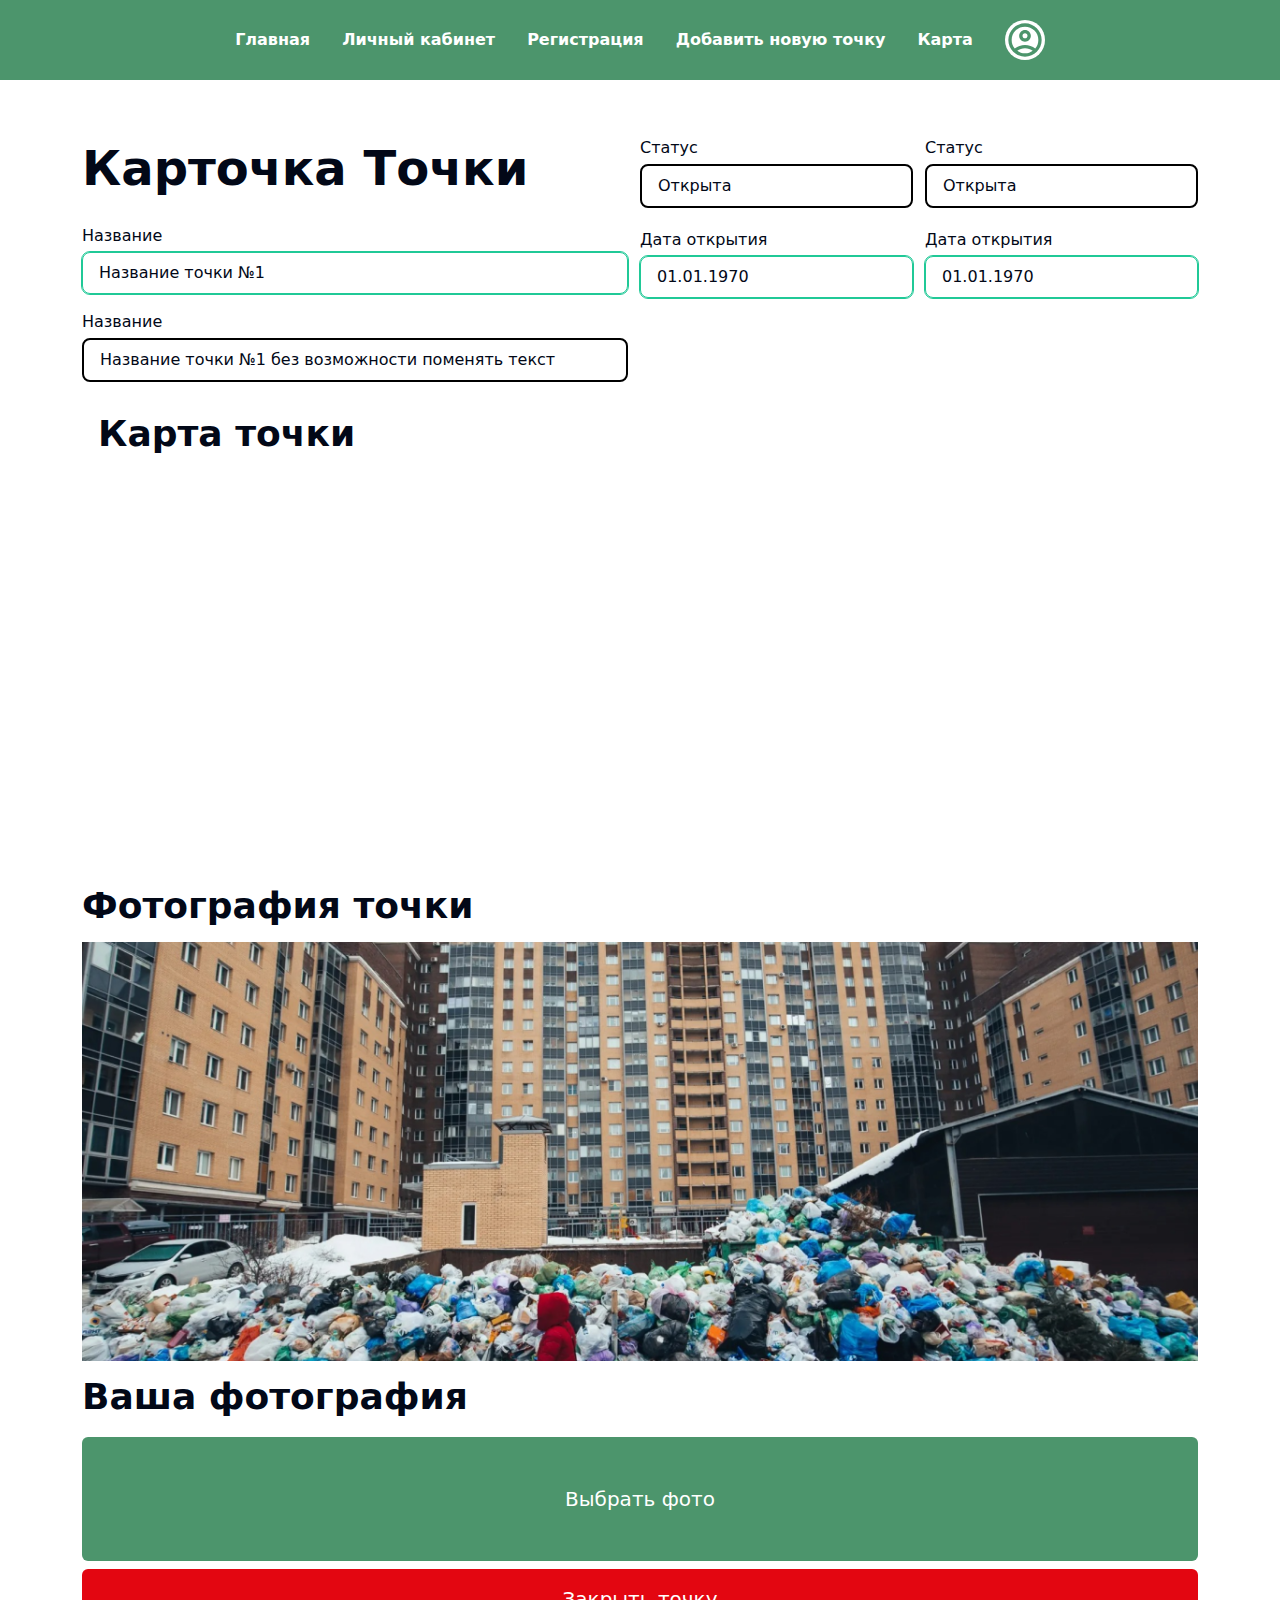
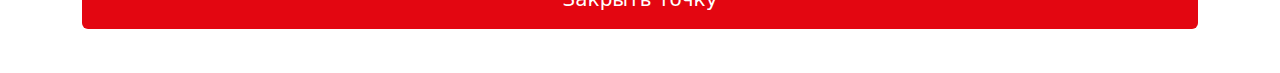
<file: lk-user/card-page/index.html>
<!DOCTYPE html>
<html lang="ru">
  <head>
    <meta charset="UTF-8" />
    <meta
      name="viewport"
      content="width=device-width, initial-scale=1.0, maximum-scale=1"
    />
    <script src="/jquery.js"></script>
    <link rel="stylesheet" href="/bootstrap.css" />
    <script src="/tailwindcss.js"></script>
    <link rel="stylesheet" href="/style.css" />
    <title>Личный кабинет</title>
  </head>
  <body>
    <!-- НАЧАЛО МЕНЮ -->
    <header class="bg-green overflow-scroll">
      <div class="container-md">
        <div class="menu">
          <ul class="d-flex align-items-center md:justify-center bg-green py-3">
            <li><a class="dropdown-item" href="/">Главная</a></li>
            <li><a class="dropdown-item" href="/lk">Личный кабинет</a></li>
            <li>
              <a class="dropdown-item" href="/registration">Регистрация</a>
            </li>
            <li>
              <a class="dropdown-item" href="/new-point"
                >Добавить новую точку</a
              >
            </li>
            <li><a class="dropdown-item" href="/map">Карта</a></li>
            <li id="profileImg">
              <a class="dropdown-item" href="/profile"
                ><img src="/img/account_circle.svg" alt=""
              /></a>
            </li>
          </ul>
        </div>
      </div>
    </header>
    <!--КОНЕЦ МЕНЮ -->
    
    <!-- НАЧАЛО КАРТОЧКИ ТОЧКИ -->
    <div class="container-md mt-1.5 mb-24 md:my-10 ">
        <div class="flex flex-col md:flex-row md:gap-3">
            <!-- НАЧАЛО ЛЕВОЙ СЕКЦИИ ИНФОРМАЦИИ О КАРТОЧКЕ ТОЧКИ (неважно, что она называется right-side)-->
            <div class="right-side md:w-6/12 w-full">
                <h1 class="md:text-5xl  md:mt-6 md:mb-8 font-semibold text-2xl">Карточка Точки</h1>
                <div class="card-text my-3">
                    <label for="card_name block">Название</label>
                    <!-- НАЧАЛО ПОЛЯ ДЛЯ ВВОДА ДАННЫХ В КРАТОЧКЕ ТОЧКИ -->
                    <input class="my-1 block w-full" type="text" name="card_name" id="card_name" placeholder="Введите название..." value="Название точки №1">
                     <!-- НАЧАЛО ПОЛЯ ДЛЯ ВВОДА ДАННЫХ В КРАТОЧКЕ ТОЧКИ -->
                </div>
                <div class="card-text my-3">
                    <label for="card_name block">Название</label>
                    <!-- НАЧАЛО ПОЛЯ БЕЗ ВВОДА ДАННЫХ В КРАТОЧКЕ ТОЧКИ -->
                    <span class="my-1 block w-full message-no-input">Название точки №1 без возможности поменять текст</span>

                     <!-- НАЧАЛО ПОЛЯ БЕЗ ВВОДА ДАННЫХ В КРАТОЧКЕ ТОЧКИ -->
                </div>
            </div>
            <!-- КОНЕЦ ЛЕВОЙ СЕКЦИИ ИНФОРМАЦИИ О КАРТОЧКЕ ТОЧКИ -->

            <!-- НАЧАЛО СРЕДНЕЙ СЕКЦИИ ИНФОРМАЦИИ О КАРТОЧКЕ ТОЧКИ -->
            <div class="central-side flex flex-col   md:w-3/12 w-full">
                <div class="card-text mt-3">
                    <label for="card_name block">Статус</label>
                    <!-- НАЧАЛО ПОЛЯ БЕЗ ВВОДА ДАННЫХ В КРАТОЧКЕ ТОЧКИ -->
                    <span class="my-1 block w-full message-no-input">Открыта</span>

                     <!-- НАЧАЛО ПОЛЯ БЕЗ ВВОДА ДАННЫХ В КРАТОЧКЕ ТОЧКИ -->
                </div>
                <div class="card-text mt-3">
                    <label for="card_name block">Дата открытия</label>
                    <!-- НАЧАЛО ПОЛЯ ДЛЯ ВВОДА ДАННЫХ В КРАТОЧКЕ ТОЧКИ -->
                    <input class="mt-1 block w-full" type="text" name="card_name" id="card_name" placeholder="Введите дату..." value="01.01.1970">
                     <!-- НАЧАЛО ПОЛЯ ДЛЯ ВВОДА ДАННЫХ В КРАТОЧКЕ ТОЧКИ -->
                </div>
            </div>
            <!-- КОНЕЦ СРЕДНЕЙ СЕКЦИИ ИНФОРМАЦИИ О КАРТОЧКЕ ТОЧКИ -->

            <!-- НАЧАЛО ПРАВОЙ СЕКЦИИ ИНФОРМАЦИИ О КАРТОЧКЕ ТОЧКИ (неважно, что она называется left-side)-->

             <!-- "offset-md-4" сатавится только, если карточка не содержит комментариев посредине -->
            <div class="left-side 
            
             md:w-3/12 w-full flex flex-col ">
                <div class="card-text mt-3">
                    <label for="card_name block">Статус</label>
                    <!-- НАЧАЛО ПОЛЯ БЕЗ ВВОДА ДАННЫХ В КРАТОЧКЕ ТОЧКИ -->
                    <span class="my-1 block w-full message-no-input">Открыта</span>

                     <!-- НАЧАЛО ПОЛЯ БЕЗ ВВОДА ДАННЫХ В КРАТОЧКЕ ТОЧКИ -->
                </div>
                <div class="card-text mt-3">
                    <label for="card_name block">Дата открытия</label>
                    <!-- НАЧАЛО ПОЛЯ ДЛЯ ВВОДА ДАННЫХ В КРАТОЧКЕ ТОЧКИ -->
                    <input class="my-1 block w-full" type="text" name="card_name" id="card_name" placeholder="Введите название..." value="01.01.1970">
                     <!-- НАЧАЛО ПОЛЯ ДЛЯ ВВОДА ДАННЫХ В КРАТОЧКЕ ТОЧКИ -->
                </div>
            </div>
             <!-- КОНЕЦ ПРАВОЙ СЕКЦИИ ИНФОРМАЦИИ О КАРТОЧКЕ ТОЧКИ -->
        </div>

        <!-- НАЧАЛО КАРТЫ -->
        <div class="map mx-3 my-3 md:my-10">
            <div class="map-title my-3 md:my-10 font-semibold text-2xl md:text-4xl">Карта точки</div>
            <div id="map">
                <iframe width="100%" height="400px" src="https://yandex.ru/map-widget/v1/?um=constructor%3Aede39a4da56ff7561150eac567b6566f8f135eb133ae804ed6a571321b0efcda&amp;source=constructor"></iframe>
            </div>
        </div>
        <!-- КОНЕЦ КАРТЫ -->

        <!-- НАЧАЛО ОДИНАРНОЙ ФОТОГРАФИИ -->
        <div class="one-photo-wrapper">
            <div class="map-title my-3 md:my-10 font-semibold text-2xl md:text-4xl">Фотография точки</div>
            <div class="one-photo ">
                <img src="/img/imgae.png" alt="">
            </div>
        </div>
        <!-- КОНЕЦ ОДИНАРНОЙ ФОТОГРАФИИ  -->

         <!-- НАЧАЛО ЗАГРУЗКИ ФОТОГРАФИИ -->
         <div class="one-photo-wrapper">
            <div class="map-title my-3 md:my-10 font-semibold text-2xl md:text-4xl">Ваша фотография</div>
            <div class="upload-photo flex flex-col">
              <form
              class="my-1 w-full rounded-md bg-green  form-change-photo"
              method="post"
              enctype="multipart/form-data"
            >
            <label class="input-file w-full py-10 text-xl text-white">
              <input type="file" name="file" required/>
              <span class=" input-file-btn my-2 block">Выбрать фото</span>
              <!-- <span class="input-file-text">Максимум 10мб</span> -->
            </label>
          </form>
                <a class="w-full  d-block text-center rounded-md py-3 px-5 my-1 bg-red text-white text-xl md:text-xl" href="/upload-photo">Закрыть точку</a>
               
            </div>
        </div>
        <!-- КОНЕЦ ЗАГРУЗКИ ФОТОГРАФИИ  -->

    </div>
    <!-- КОНЕЦ КАРТОЧКИ ТОЧКИ  C ВВОДОМ ДАННЫХ-->
</body>
</html>
</file>
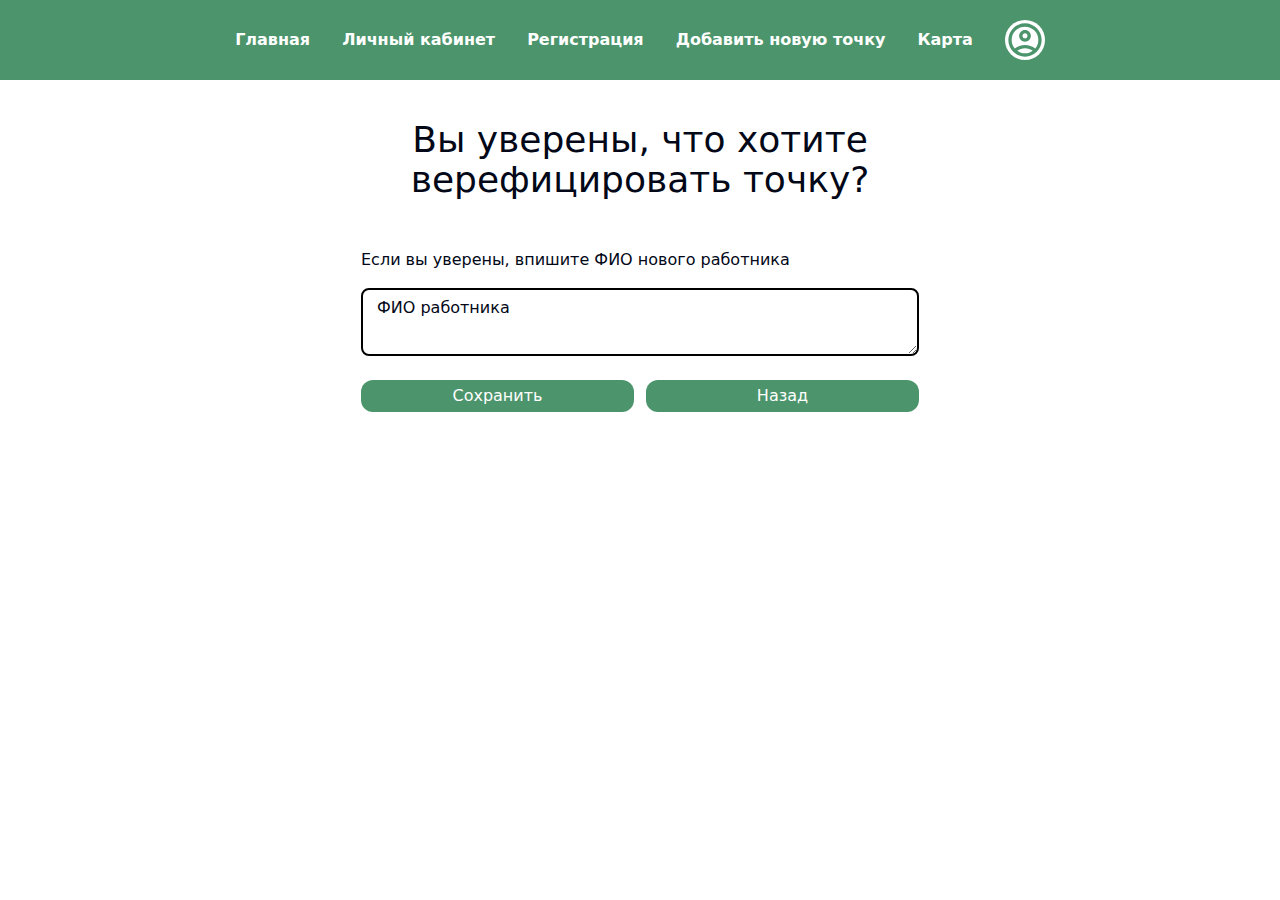
<file: forms/aprove-point-user.html>
<!DOCTYPE html>
<html lang="ru">
  <head>
    <meta charset="UTF-8" />
    <meta
      name="viewport"
      content="width=device-width, initial-scale=1.0, maximum-scale=1"
    />
    <script src="/jquery.js"></script>
    <link rel="stylesheet" href="/bootstrap.css" />
    <script src="/tailwindcss.js"></script>
    <link rel="stylesheet" href="/style.css" />
    <title>Личный кабинет</title>
  </head>
  <body>
    <!-- НАЧАЛО МЕНЮ -->
    <header class="bg-green overflow-scroll">
      <div class="container-md">
        <div class="menu">
          <ul class="d-flex align-items-center md:justify-center bg-green py-3">
            <li><a class="dropdown-item" href="/">Главная</a></li>
            <li><a class="dropdown-item" href="/lk">Личный кабинет</a></li>
            <li>
              <a class="dropdown-item" href="/registration">Регистрация</a>
            </li>
            <li>
              <a class="dropdown-item" href="/new-point"
                >Добавить новую точку</a
              >
            </li>
            <li><a class="dropdown-item" href="/map">Карта</a></li>
            <li id="profileImg">
              <a class="dropdown-item" href="/profile"
                ><img src="/img/account_circle.svg" alt=""
              /></a>
            </li>
          </ul>
        </div>
      </div>
    </header>
    <!--КОНЕЦ МЕНЮ -->
    <div class="container-md my-1.5 md:my-10 ">

    <form id="saveAprovePoint" method="post" class="login-form md:w-2/3 xl:w-1/2 md:max-w-[600px] w-full mx-auto md:my-10 my-3" enctype="application/x-www-form-urlencoded">
            <div class="md:text-4xl text-2xl mb-5 text-center">Вы уверены, что хотите верефицировать точку?</div>
            <p class="mb-3">Если вы уверены, впишите ФИО нового работника</p>
            <div class="form-row my-2">
                  <!-- паттерн можно убрать  , в cлуаче pattern="[a-z0-9._%+-]+@[a-z0-9.-]+\.[a-z]{2,7}$" он для email, можно поставить на любую длинну pattern="^.{1,150}$"-->
                <textarea class="w-full block" type="text" name="aprovePointUser" id="aprovePointUser" required></textarea>
                <label for="aprovePointUser">ФИО работника</label>
            </div>
            <!-- <div class="form-row mt-4">
                <input class="w-full block" type="password" name="userPasswordForm" id="userPasswordForm" required>
                <label for="userLoginForm">Пароль</label>
            </div> -->
            <!-- <div class="form-row mt-4">
                <textarea class="w-full block" required pattern=""></textarea>
                <label for="userLoginForm">Эта textarea просто для примера, убрать если не нужна</label>
            </div> -->
            <div class="mt-2 button-row flex flex-col md:flex-row mt-4  ">
                <button class="md:!mt-0 block md:w-1/2 text-center rounded-xl py-2 md:!py-1 md:mx-auto bg-green text-white mb-1 md:!mb-0 text-md md:text-md md:me-1" >Сохранить</button>
                <a class="flex align-items-center justify-center px-1 py-2 md:!py-1  md:w-1/2 text-center rounded-xl mb-1 md:!mb-0  bg-green text-white text-md md:text-md md:ml-2" href="/account">Назад</a>

            </div>
        </form>
    </div>
    <script src="/aprovePointUser.js"></script>
</body>
</html>
</file>
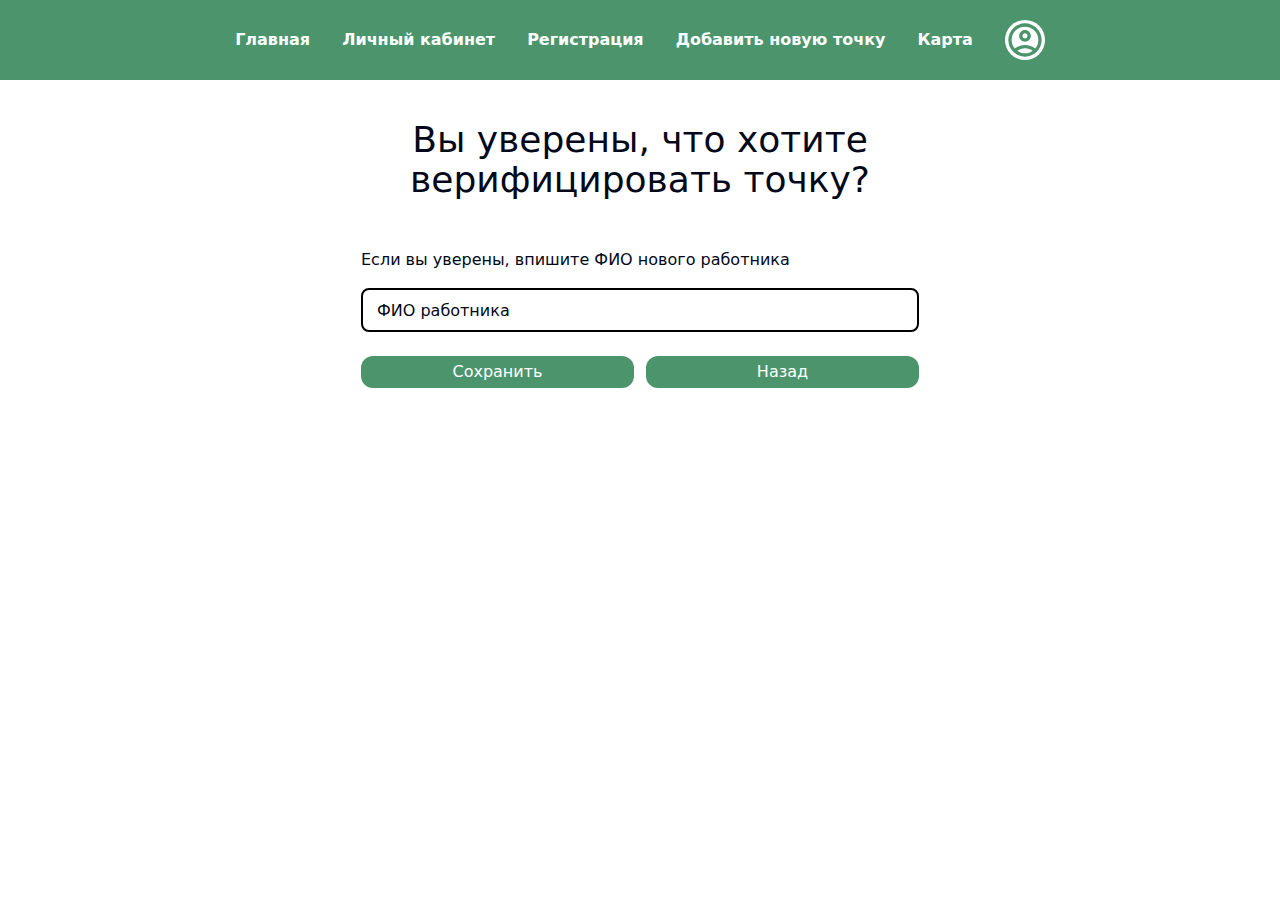
<file: forms/aprove-point-worker.html>
<!DOCTYPE html>
<html lang="ru">
  <head>
    <meta charset="UTF-8" />
    <meta
      name="viewport"
      content="width=device-width, initial-scale=1.0, maximum-scale=1"
    />
    <script src="/jquery.js"></script>
    <link rel="stylesheet" href="/bootstrap.css" />
    <script src="/tailwindcss.js"></script>
    <link rel="stylesheet" href="/style.css" />
    <title>Личный кабинет</title>
  </head>
  <body>
    <!-- НАЧАЛО МЕНЮ -->
    <header class="bg-green overflow-scroll">
      <div class="container-md">
        <div class="menu">
          <ul class="d-flex align-items-center md:justify-center bg-green py-3">
            <li><a class="dropdown-item" href="/">Главная</a></li>
            <li><a class="dropdown-item" href="/lk">Личный кабинет</a></li>
            <li>
              <a class="dropdown-item" href="/registration">Регистрация</a>
            </li>
            <li>
              <a class="dropdown-item" href="/new-point"
                >Добавить новую точку</a
              >
            </li>
            <li><a class="dropdown-item" href="/map">Карта</a></li>
            <li id="profileImg">
              <a class="dropdown-item" href="/profile"
                ><img src="/img/account_circle.svg" alt=""
              /></a>
            </li>
          </ul>
        </div>
      </div>
    </header>
    <!--КОНЕЦ МЕНЮ -->
    <div class="container-md my-1.5 md:my-10 ">

    <form id="saveRejectedPoint" method="post" class="login-form md:w-2/3 xl:w-1/2 md:max-w-[600px] w-full mx-auto md:my-10 my-3" enctype="application/x-www-form-urlencoded">
            <div class="md:text-4xl text-2xl mb-5 text-center">Вы уверены, что хотите верифицировать точку?</div>
            <p class="mb-3">Если вы уверены, впишите ФИО нового работника</p>
            <div class="form-row my-2">
                  <!-- паттерн можно убрать  , в cлуаче pattern="[a-z0-9._%+-]+@[a-z0-9.-]+\.[a-z]{2,7}$" он для email, можно поставить на любую длинну pattern="^.{1,150}$"-->
                <input class="w-full block" type="text" name="aprovePointWorker" id="aprovePointWorker" required>
                <label for="aprovePointWorker"> ФИО работника</label>
            </div>
            <!-- <div class="form-row mt-4">
                <input class="w-full block" type="password" name="userPasswordForm" id="userPasswordForm" required>
                <label for="userLoginForm">Пароль</label>
            </div> -->
            <!-- <div class="form-row mt-4">
                <textarea class="w-full block" required pattern=""></textarea>
                <label for="userLoginForm">Эта textarea просто для примера, убрать если не нужна</label>
            </div> -->
            <div class="mt-2 button-row flex flex-col md:flex-row mt-4  ">
                <button class="md:!mt-0 block md:w-1/2 text-center rounded-xl py-2 md:!py-1 md:mx-auto bg-green text-white mb-1 md:!mb-0 text-md md:text-md md:me-1" >Сохранить</button>
                <a class="flex align-items-center justify-center px-1 py-2 md:!py-1  md:w-1/2 text-center mt-1 md:!mt-0 rounded-xl  bg-green text-white text-md md:text-md md:ml-2" href="/account">Назад</a>

            </div>
        </form>
    </div>
    <script src="/aprovePointWorker.js"></script>
</body>
</html>
</file>
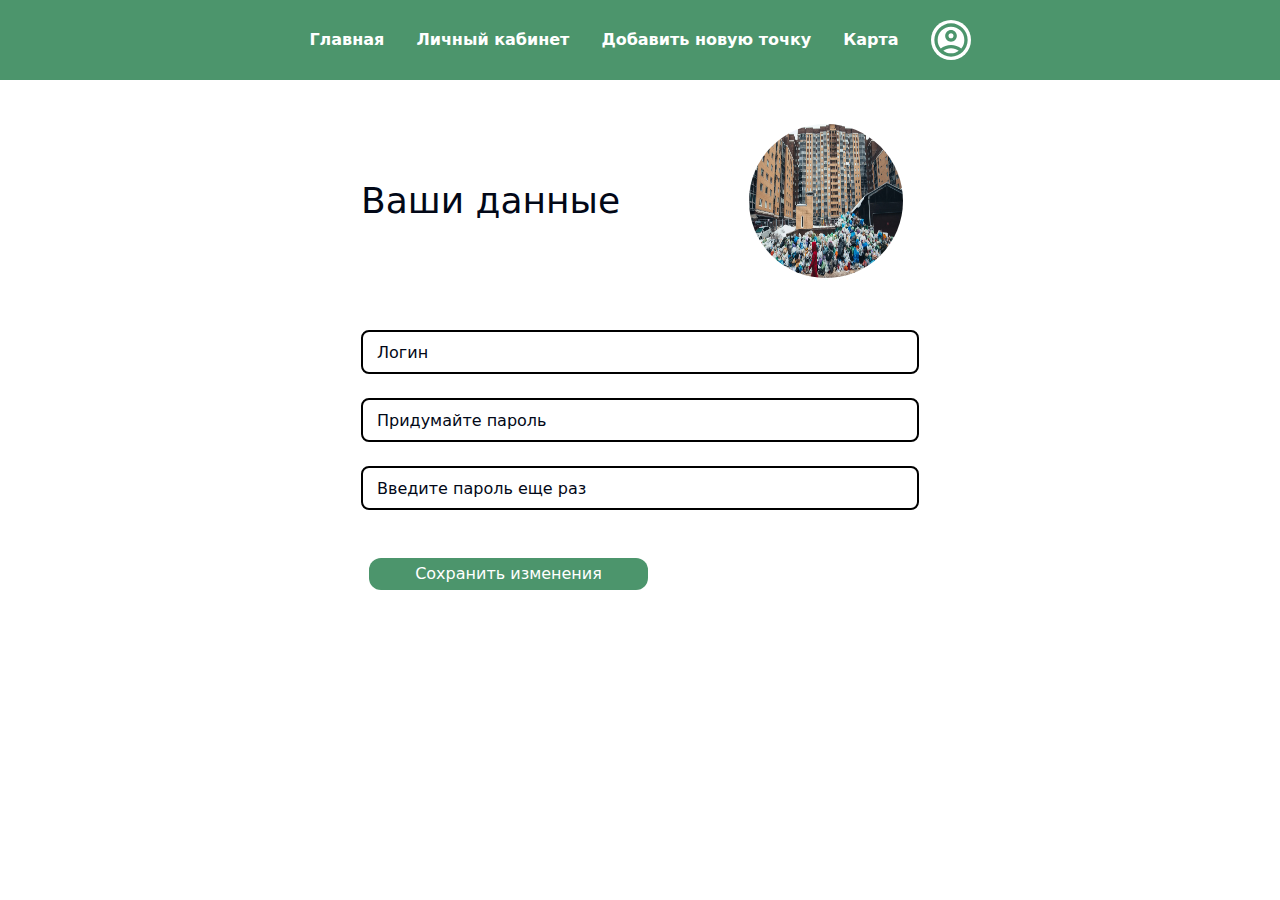
<file: forms/change-password-form.html>
<!DOCTYPE html>
<html lang="ru">
  <head>
    <meta charset="UTF-8" />
    <meta
      name="viewport"
      content="width=device-width, initial-scale=1.0, maximum-scale=1"
    />
    <script src="/jquery.js"></script>
    <link rel="stylesheet" href="/bootstrap.css" />
    <script src="/tailwindcss.js"></script>
    <link rel="stylesheet" href="/style.css" />
    <title>Личный кабинет</title>
  </head>
  <body>
    <!-- НАЧАЛО МЕНЮ -->
    <header class="bg-green overflow-scroll">
      <div class="container-md">
        <div class="menu">
          <ul class="d-flex align-items-center md:justify-center bg-green py-3">
            <li><a class="dropdown-item" href="/">Главная</a></li>
            <li><a class="dropdown-item" href="/lk">Личный кабинет</a></li>
           
            <li>
              <a class="dropdown-item" href="/new-point"
                >Добавить новую точку</a
              >
            </li>
            <li><a class="dropdown-item" href="/map">Карта</a></li>
            <li id="profileImg">
              <a class="dropdown-item" href="/profile"
                ><img src="/img/account_circle.svg" alt=""
              /></a>
            </li>
          </ul>
        </div>
      </div>
    </header>
    <!--КОНЕЦ МЕНЮ -->
    <div class="container-md my-1.5 md:my-10 ">
        <form id="saveChangedUserPassword" method="post" class="login-form md:w-2/3 xl:w-1/2 md:max-w-[600px] w-full mx-auto md:my-10 my-3" enctype="application/x-www-form-urlencoded">
          <div class="relative form-title-wrapper mb-5 flex text-left align-items-center">
            <div class="md:text-4xl text-2xl w-2/3">Ваши данные</div>
            <label class="!static  dropdown-item input-file w-1/3 focus:bg-white focus-within:bg-white focus-visible:bg-white !rounded-[50%] justify-end">
              <input type="file" name="file" />
              <img class="w-full aspect-square !rounded-[50%]" id="userPhoto" src="/img/imgae.png" alt=""/>
              <!-- <span class="input-file-text">Максимум 10мб</span> -->
            </label>
            <!-- <a class="dropdown-item w-1/3 flex justify-end" href="/profile"
            ></a> -->
          </div>
            <div class="form-row my-2">
                  <!-- паттерн можно убрать  , в cлуаче pattern="[a-z0-9._%+-]+@[a-z0-9.-]+\.[a-z]{2,7}$" он для email, можно поставить на любую длинну pattern="^.{1,150}$"-->
                <input class="w-full block" type="text" name="userLoginForm" id="userLoginForm" required>
                <label for="userLoginForm">Логин</label>
            </div>
            <div class="form-row mt-4">
                <!-- паттерн можно убрать  , в cлуаче pattern="[a-z0-9._%+-]+@[a-z0-9.-]+\.[a-z]{2,7}$" он для email, можно поставить на любую длинну pattern="^.{1,150}$"-->
                <input class="w-full block" type="password" name="userFirstPassword" id="userFirstPassword" required>
                <label for="userFirstPassword">Придумайте пароль</label>
            </div>
            <div class="form-row mt-4">
                <!-- паттерн можно убрать  , в cлуаче pattern="[a-z0-9._%+-]+@[a-z0-9.-]+\.[a-z]{2,7}$" он для email, можно поставить на любую длинну pattern="^.{1,150}$"-->
                <input class="w-full block" type="password" name="userSecondPassword" id="userSecondPassword" required>
                <label for="userSecondPassword">Введите пароль еще раз</label>
            </div>
       
            <div class="mt-2 button-row flex flex-col md:flex-row mt-5">                
                <button class="flex align-items-center justify-center px-1 py-2 md:!py-1  md:w-1/2 text-center rounded-xl md:mx-auto bg-green text-white text-md md:text-md mt-1 md:!mt-0  md:ml-2" >Сохранить изменения</button>
            </div>
        </form>
    </div>
    <script src="/changeUserPassword.js"></script>
</body>
</html>
</file>
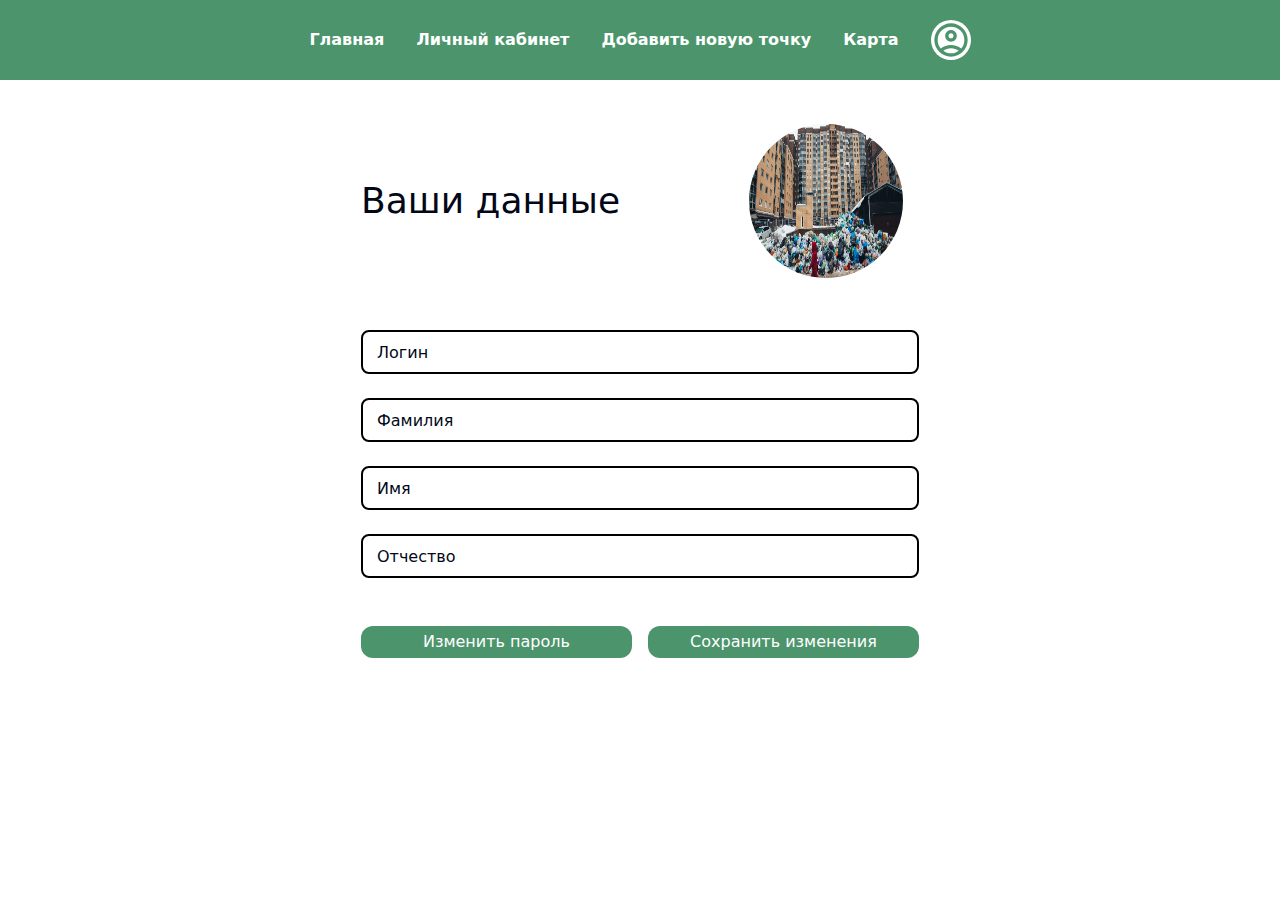
<file: forms/change-user-data.html>
<!DOCTYPE html>
<html lang="ru">
  <head>
    <meta charset="UTF-8" />
    <meta
      name="viewport"
      content="width=device-width, initial-scale=1.0, maximum-scale=1"
    />
    <script src="/jquery.js"></script>
    <link rel="stylesheet" href="/bootstrap.css" />
    <script src="/tailwindcss.js"></script>
    <link rel="stylesheet" href="/style.css" />
    <title>Личный кабинет</title>
  </head>
  <body>
    <!-- НАЧАЛО МЕНЮ -->
    <header class="bg-green overflow-scroll">
      <div class="container-md">
        <div class="menu">
          <ul class="d-flex align-items-center md:justify-center bg-green py-3">
            <li><a class="dropdown-item" href="/">Главная</a></li>
            <li><a class="dropdown-item" href="/lk">Личный кабинет</a></li>
           
            <li>
              <a class="dropdown-item" href="/new-point"
                >Добавить новую точку</a
              >
            </li>
            <li><a class="dropdown-item" href="/map">Карта</a></li>
            <li id="profileImg">
              <a class="dropdown-item" href="/profile"
                ><img src="/img/account_circle.svg" alt=""
              /></a>
            </li>
          </ul>
        </div>
      </div>
    </header>
    <!--КОНЕЦ МЕНЮ -->
    <div class="container-md my-1.5 md:my-10 ">
        <form id="saveChangedUserData" method="post" class="login-form md:w-2/3 xl:w-1/2 md:max-w-[600px] w-full mx-auto md:my-10 my-3" enctype="application/x-www-form-urlencoded">
            <div class="relative form-title-wrapper mb-5 flex text-left align-items-center">
              <div class="md:text-4xl text-2xl w-2/3">Ваши данные</div>
              <label class="!static  dropdown-item input-file w-1/3 focus:bg-white focus-within:bg-white focus-visible:bg-white !rounded-[50%] justify-end">
                <input type="file" name="file" />
                <img class="w-full aspect-square !rounded-[50%]" id="userPhoto" src="/img/imgae.png" alt=""/>
                <!-- <span class="input-file-text">Максимум 10мб</span> -->
              </label>
              <!-- <a class="dropdown-item w-1/3 flex justify-end" href="/profile"
              ></a> -->
            </div>

            <div class="form-row my-2">
                  <!-- паттерн можно убрать  , в cлуаче pattern="[a-z0-9._%+-]+@[a-z0-9.-]+\.[a-z]{2,7}$" он для email, можно поставить на любую длинну pattern="^.{1,150}$"-->
                <input class="w-full block" type="text" name="userLoginForm" id="userLoginForm" required>
                <label for="userLoginForm">Логин</label>
            </div>
            <div class="form-row mt-4">
                <!-- паттерн можно убрать  , в cлуаче pattern="[a-z0-9._%+-]+@[a-z0-9.-]+\.[a-z]{2,7}$" он для email, можно поставить на любую длинну pattern="^.{1,150}$"-->
                <input class="w-full block" type="text" name="userLastNameForm" id="userLastNameForm" required>
                <label for="userLastNameForm">Фамилия</label>
            </div>
            <div class="form-row mt-4">
                <!-- паттерн можно убрать  , в cлуаче pattern="[a-z0-9._%+-]+@[a-z0-9.-]+\.[a-z]{2,7}$" он для email, можно поставить на любую длинну pattern="^.{1,150}$"-->
                <input class="w-full block" type="text" name="userFirstNameForm" id="userFirstNameForm" required>
                <label for="userFirstNameForm">Имя</label>
            </div>
            <div class="form-row mt-4">
                <!-- паттерн можно убрать  , в cлуаче pattern="[a-z0-9._%+-]+@[a-z0-9.-]+\.[a-z]{2,7}$" он для email, можно поставить на любую длинну pattern="^.{1,150}$"-->
                <input class="w-full block" type="text" name="userPatronymicForm" id="userPatronymicForm" required>
                <label for="userPatronymicForm">Отчество</label>
            </div>
            <!-- <div class="form-row mt-4">
                <input class="w-full block" type="password" name="userPasswordForm" id="userPasswordForm" required>
                <label for="userLoginForm">Пароль</label>
            </div> -->
            <!-- <div class="form-row mt-4">
                <textarea class="w-full block" required pattern=""></textarea>
                <label for="userLoginForm">Эта textarea просто для примера, убрать если не нужна</label>
            </div> -->
            <div class="mt-2 button-row flex flex-col md:flex-row mt-5">
                <a class="md:!mt-0 block md:w-1/2 text-center rounded-xl py-2 md:!py-1 md:mx-auto bg-green text-white text-md md:text-md mb-1 md:!mb-0  md:me-2" href="#" id="changePassword" >Изменить пароль</a>
                
                <button class="flex align-items-center justify-center px-1 py-2 md:!py-1  md:w-1/2 text-center rounded-xl md:mx-auto bg-green text-white text-md md:text-md mt-1 md:!mt-0  md:ml-2" >Сохранить изменения</button>

            </div>
        </form>
    </div>
    <script src="/changeUserData.js"></script>
</body>
</html>
</file>
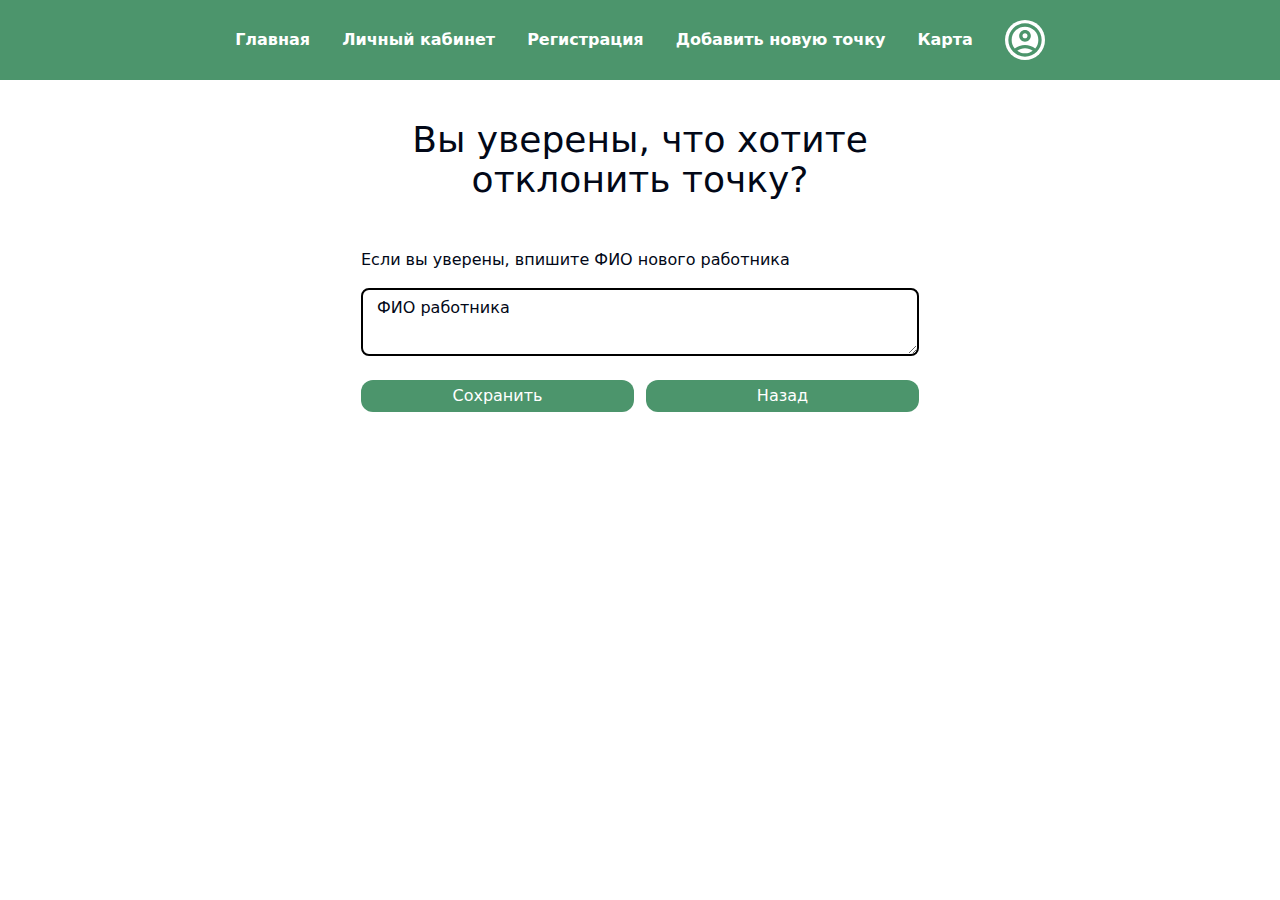
<file: forms/reject-point-user.html>
<!DOCTYPE html>
<html lang="ru">
  <head>
    <meta charset="UTF-8" />
    <meta
      name="viewport"
      content="width=device-width, initial-scale=1.0, maximum-scale=1"
    />
    <script src="/jquery.js"></script>
    <link rel="stylesheet" href="/bootstrap.css" />
    <script src="/tailwindcss.js"></script>
    <link rel="stylesheet" href="/style.css" />
    <title>Личный кабинет</title>
  </head>
  <body>
    <!-- НАЧАЛО МЕНЮ -->
    <header class="bg-green overflow-scroll">
      <div class="container-md">
        <div class="menu">
          <ul class="d-flex align-items-center md:justify-center bg-green py-3">
            <li><a class="dropdown-item" href="/">Главная</a></li>
            <li><a class="dropdown-item" href="/lk">Личный кабинет</a></li>
            <li>
              <a class="dropdown-item" href="/registration">Регистрация</a>
            </li>
            <li>
              <a class="dropdown-item" href="/new-point"
                >Добавить новую точку</a
              >
            </li>
            <li><a class="dropdown-item" href="/map">Карта</a></li>
            <li id="profileImg">
              <a class="dropdown-item" href="/profile"
                ><img src="/img/account_circle.svg" alt=""
              /></a>
            </li>
          </ul>
        </div>
      </div>
    </header>
    <!--КОНЕЦ МЕНЮ -->
    <div class="container-md my-1.5 md:my-10 ">

    <form id="saveRejectedPoint" method="post" class="login-form md:w-2/3 xl:w-1/2 md:max-w-[600px] w-full mx-auto md:my-10 my-3" enctype="application/x-www-form-urlencoded">
            <div class="md:text-4xl text-2xl mb-5 text-center">Вы уверены, что хотите отклонить точку?</div>
            <p class="mb-3">Если вы уверены, впишите ФИО нового работника</p>
            <div class="form-row my-2">
                  <!-- паттерн можно убрать  , в cлуаче pattern="[a-z0-9._%+-]+@[a-z0-9.-]+\.[a-z]{2,7}$" он для email, можно поставить на любую длинну pattern="^.{1,150}$"-->
                  <textarea class="w-full block" type="text" name="rejectPointUser" id="rejectPointUser" required></textarea>
                <label for="rejectPointUser"> ФИО работника</label>
            </div>
            <!-- <div class="form-row mt-4">
                <input class="w-full block" type="password" name="userPasswordForm" id="userPasswordForm" required>
                <label for="userLoginForm">Пароль</label>
            </div> -->
            <!-- <div class="form-row mt-4">
                <textarea class="w-full block" required pattern=""></textarea>
                <label for="userLoginForm">Эта textarea просто для примера, убрать если не нужна</label>
            </div> -->
            <div class="mt-2 button-row flex flex-col md:flex-row mt-4  ">
                <button class="md:!mt-0 block md:w-1/2 text-center rounded-xl py-2 md:!py-1 md:mx-auto bg-green text-white mb-1 md:!mb-0 text-md md:text-md md:me-1" >Сохранить</button>
                <a class="flex align-items-center justify-center px-1 py-2 md:!py-1  md:w-1/2 text-center mt-1 md:!mt-0 rounded-xl  bg-green text-white text-md md:text-md md:ml-2 " href="/account">Назад</a>

            </div>
        </form>
    </div>
    <script src="/rejectPointUser.js"></script>
</body>
</html>
</file>
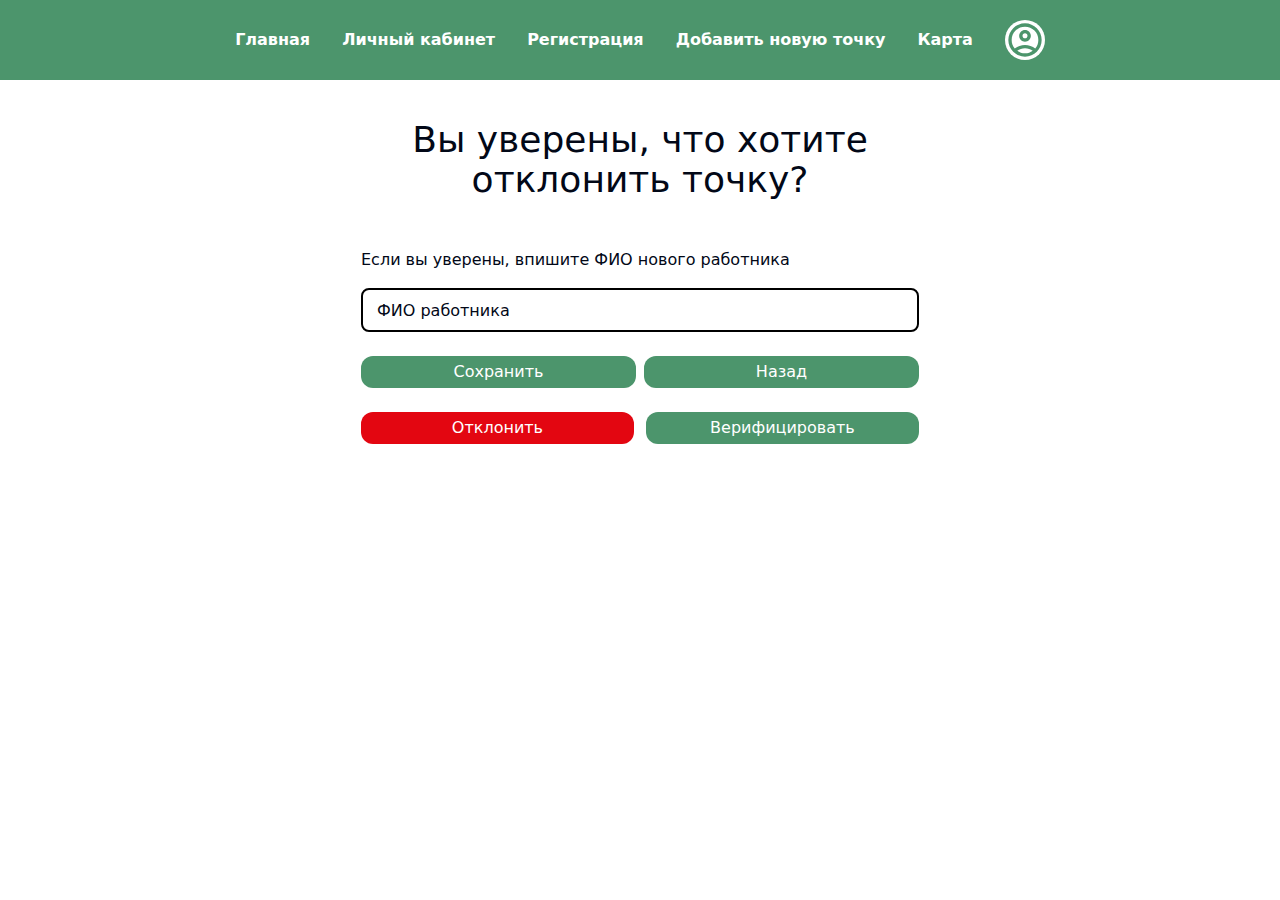
<file: forms/reject-point-worker.html>
<!DOCTYPE html>
<html lang="ru">
  <head>
    <meta charset="UTF-8" />
    <meta
      name="viewport"
      content="width=device-width, initial-scale=1.0, maximum-scale=1"
    />
    <script src="/jquery.js"></script>
    <link rel="stylesheet" href="/bootstrap.css" />
    <script src="/tailwindcss.js"></script>
    <link rel="stylesheet" href="/style.css" />
    <title>Личный кабинет</title>
  </head>
  <body>
    <!-- НАЧАЛО МЕНЮ -->
    <header class="bg-green overflow-scroll">
      <div class="container-md">
        <div class="menu">
          <ul class="d-flex align-items-center md:justify-center bg-green py-3">
            <li><a class="dropdown-item" href="/">Главная</a></li>
            <li><a class="dropdown-item" href="/lk">Личный кабинет</a></li>
            <li>
              <a class="dropdown-item" href="/registration">Регистрация</a>
            </li>
            <li>
              <a class="dropdown-item" href="/new-point"
                >Добавить новую точку</a
              >
            </li>
            <li><a class="dropdown-item" href="/map">Карта</a></li>
            <li id="profileImg">
              <a class="dropdown-item" href="/profile"
                ><img src="/img/account_circle.svg" alt=""
              /></a>
            </li>
          </ul>
        </div>
      </div>
    </header>
    <!--КОНЕЦ МЕНЮ -->
    <div class="container-md my-1.5 md:my-10 ">

    <form id="saveRejectedPoint" method="post" class="login-form md:w-2/3 xl:w-1/2 md:max-w-[600px] w-full mx-auto md:my-10 my-3" enctype="application/x-www-form-urlencoded">
            <div class="md:text-4xl text-2xl mb-5 text-center">Вы уверены, что хотите отклонить точку?</div>
            <p class="mb-3">Если вы уверены, впишите ФИО нового работника</p>
            <div class="form-row my-2">
                  <!-- паттерн можно убрать  , в cлуаче pattern="[a-z0-9._%+-]+@[a-z0-9.-]+\.[a-z]{2,7}$" он для email, можно поставить на любую длинну pattern="^.{1,150}$"-->
                <input class="w-full block" type="text" name="rejectPointWorker" id="rejectPointWorker" required>
                <label for="rejectPointWorker"> ФИО работника</label>
            </div>
            <!-- <div class="form-row mt-4">
                <input class="w-full block" type="password" name="userPasswordForm" id="userPasswordForm" required>
                <label for="userLoginForm">Пароль</label>
            </div> -->
            <!-- <div class="form-row mt-4">
                <textarea class="w-full block" required pattern=""></textarea>
                <label for="userLoginForm">Эта textarea просто для примера, убрать если не нужна</label>
            </div> -->
            <div class="mt-2 button-row flex flex-col md:flex-row mt-4  ">
                <button class="md:!mt-0 block md:w-1/2 text-center rounded-xl py-2 md:!py-1 md:mx-auto bg-green mb-1 md:!mb-0 text-white text-md md:text-md md:me-1" >Сохранить</button>
                <a class="flex align-items-center justify-center px-1 py-2 md:!py-1  md:w-1/2 text-center rounded-xl mt-1 md:!mt-0 bg-green text-white text-md md:text-md md:ml-1" href="/account">Назад</a>

            </div>
            <div class="mt-2 button-row flex flex-col md:flex-row mt-4  ">
                <a class="md:!mt-0 block md:w-1/2 text-center rounded-xl py-2 md:!py-1 md:mx-auto bg-red text-white mb-1 md:!mb-0 text-md md:text-md md:me-1" href="/reject-point-user.html">Отклонить</a>
                <a class="flex align-items-center justify-center px-1 py-2 md:!py-1  md:w-1/2 text-center mt-1 md:!mt-0 rounded-xl  bg-green text-white text-md md:text-md md:ml-2 " href="/aprove-point-user.html">Верифицировать</a>

            </div>
        </form>
    </div>
    <script src="/rejectPointWorker.js"></script>
</body>
</html>
</file>
<file: style.css>
:root {
    --bs-blue: #0d6efd;
    --bs-black: #000000;
    --bs-indigo: #6610f2;
    --bs-purple: #6f42c1;
    --bs-pink: #d63384;
    --bs-red: #E30611;
    --bs-orange: #fd7e14;
    --bs-yellow: #ffc107;
    --bs-green: #4C956C;
    --bs-teal: #20c997;
    --bs-cyan: #0dcaf0;
    --bs-white: #fff;
    --bs-gray: #F6F6F6;
    --bs-gray-dark: #343a40;
    --bs-primary: #0d6efd;
    --bs-secondary: #6c757d;
    --bs-success: #198754;
    --bs-info: #0dcaf0;
    --bs-warning: #ffc107;
    --bs-danger: #dc3545;
    --bs-light: #f8f9fa;
    --bs-dark: #212529;
    --bs-font-sans-serif: system-ui, -apple-system, "Segoe UI", Roboto, "Helvetica Neue", Arial, "Noto Sans", "Liberation Sans", sans-serif, "Apple Color Emoji", "Segoe UI Emoji", "Segoe UI Symbol", "Noto Color Emoji";
    --bs-font-monospace: SFMono-Regular, Menlo, Monaco, Consolas, "Liberation Mono", "Courier New", monospace;
    --bs-gradient: linear-gradient(180deg, rgba(255, 255, 255, 0.15), rgba(255, 255, 255, 0));
  }
  
  *,
  *::before,
  *::after {
    box-sizing: border-box;
  }

.menu ul{
    list-style-type: none;
    padding-left: 0;
    margin-bottom: 0;
}
.menu li a{
    color: var(--bs-white); 
    font-weight: 700;
}
#map {
    /* поменял margin */
    margin: 1rem 0;
    max-height: 500px;
    max-width: 100%;
    width: 100%;
    height: 400px;
}
#map iframe {
    width: 100%!important;
    height: 400px!important;
}

#profileImg img {
    background-color: var(--bs-white);
    width: 40px;
    border-radius: 50%;
    min-height: 1.5rem;
}

.input-file {
	position: relative;
	display: inline-block;
} 
.input-file input[type=file] {
	position: absolute;
	z-index: -1;
	opacity: 0;
	display: block;
	width: 0;
	height: 0;
}
.input-file input[type=file]:disabled + .input-file-btn {
	background-color: #eee;
}
.input-file-text {
	padding: 0 10px;
	line-height: 40px;
	display: inline-block;
}
.form-row input[type=file] {
    position: absolute;
	z-index: -1;
	opacity: 0;
	display: block;
	width: 0;
	height: 0;
}
.form-change-photo {
    text-align: center;
}
.form-change-photo img {
    width: 200px;
    cursor: pointer;
}
.change-name-wrapper img{
    max-width: 20px;
    cursor: pointer;
}
.change-name-wrapper span{ 
    display: inline-block;
    /* height: 2rem; */
    margin-top: .2rem;
    padding: .4rem 1.4rem;
    border: 2px solid transparent;
}
input {
    border: 2px solid var(--bs-black);
    padding: .5rem 1rem!important;
    border-radius: .5rem;
}
#nameChanger {
    font-weight: 600;
    font-size: 1.25rem;
    line-height: 1.75rem;
}
.table-wrapper {
    border: 2px solid var(--bs-gray);
    border-radius: .5rem;
}
header::-webkit-scrollbar {
    display: none;
}

.table-header {
    box-shadow: 0px 2px 2px 0px #00000040;
}
.table-row-custom {

    border: 2px solid #E0E0E0!important;
}
#pointStatus {
    border-left: 3px solid #D9D9D9;
}

textarea {
    border: 2px solid var(--bs-black);
    
    padding: .5rem 1rem!important;
    border-radius: .5rem;
    max-width: 100%;
    max-height: 300px;
}
select {
    background: transparent;
    -webkit-appearance: none;
    -moz-appearance: none;
    -ms-appearance: none;
    appearance: none;
    border: 2px solid var(--bs-black);
    padding: .5rem 1rem ;
    border-radius: .5rem;
    background-image: url('/img/dropdown.svg');
    background-repeat: no-repeat;
    background-position: top 55% right 1rem;
    min-width: 100px;
}

@media screen and (min-width: 997px) {
   
}



@media screen and (max-width: 996.9px) {

    .form-change-photo img {
        width: 120px;
    }


    .menu li a{
        color: var(--bs-black); 
    }
    
}

/* новые правки */
.one-photo {
    max-height: 500px;
}
.one-photo img, .two-photo img {
    width: 100%;
    object-fit: cover;
    height: auto;
}
.one-photo img {
    /* для максимальной высоты одинарной фотки */
    max-height: 500px;
    /* для соотношения сторон одинарной фотки */
    aspect-ratio: 24 / 9;
}
.two-photo img {
    /* для максимальной высоты двойной фотки */
    max-height: 500px;
    /* для соотношения сторон двойной фотки */
    aspect-ratio: 1 / 1;
}

.message-no-input {
    border: 2px solid var(--bs-black);
    padding: .5rem 1rem!important;
    border-radius: .5rem;
}
.two-photo.fullfiled {

}

#userSearch {
    border: none;
    padding: 0;
}
input[type="submit"] {
    border: none;
    padding: 0;
}

.modal {
    background-color: #00000069;
    backdrop-filter: blur(10px);
}
.modal-body {
    position: relative;
    margin: 0 auto;
    margin-top: 5rem;
    width: 50%;
    background-color: #ffffff;
    border-radius: 1rem;
    padding: 1rem;
}

.close__X {
    display: inline-block;
    width: 50px;
    height: 50px;
    position: absolute;
    top: -2rem;
    right: -2rem;
}
.X-left {
    position: absolute;
    display: inline-block;
    width: 30px;
    height: 5px;
    background-color: #cecece;
    transform: rotate(45deg);
}
.X-right {
    position: absolute;
    display: inline-block;
    width: 30px;
    height: 5px;
    background-color: #cecece;
    transform: rotate(-45deg);
}

/* доработки от 24.04.2024 */
.menu .dropdown-item{
    border-radius: .3rem;
}

.login-form label, input:not([type="file"]):invalid~label,textarea~label {
    position: absolute;
    top: 25%;
    left: 1rem;
    transition: all .2s;
}
.form-row {
    position: relative;
}
textarea:invalid~label {
    position: absolute;
    top: .5rem;
    left: 1rem;
}
textarea:valid ~label, textarea:focus-visible~label,textarea:focus~label {
    position: absolute;
    left: 1rem;
    top: -1.25rem;
    font-size: smaller;
}

input:not([type="file"]):focus~label, input:not([type="file"]):focus-visible~label, input:not([type="file"]):focus-within~label,input:not([type="file"]):valid ~label {
    position: absolute;
    left: 1rem;
    top: -45%;
    font-size: smaller;
}

input:not([type="file"]):valid, textarea:valid  {
    border: 1px solid #20c997;
    outline:  1px solid #20c997;
}
@media screen and (max-width: 996.9px) {
    :root{
        --mobile-icon-width-996: 35px;
        --mobile-icon-width-400: 28px;
    }
    header {
        position: fixed;
        z-index: 10000;
        bottom: 0!important;
        left: 0;
        margin-bottom: 0!important;
        overflow-x: hidden;
        max-width: 100%;
        min-width: 100%;
    }
    header ul>li{
        width: 13%;
    }
    header .menu li a{
        font-size: 0px;
        padding: 1.1rem;
    }
    header .menu li:nth-child(1) a{
        background-image: url('/img/house-window-svgrepo-com.svg');
        background-size: var(--mobile-icon-width-996);
        background-position: center center;
        background-repeat: no-repeat;
    }
    header .menu li:nth-of-type(2) a{
        background-image: url('/img/profile-round-1342-svgrepo-com.svg');
        background-size: var(--mobile-icon-width-996);
        background-position: center center;
        background-repeat: no-repeat;
    }
    header .menu li:nth-of-type(3) a{
        background-image: url('/img/map-pin-alt-svgrepo-com.svg');
        background-size: var(--mobile-icon-width-996);
        background-position: center center;
        background-repeat: no-repeat;
    }
    header .menu li:nth-of-type(4) a{
        background-image: url('/img/map-svgrepo-com.svg');
        background-size: var(--mobile-icon-width-996);
        background-position: center center;
        background-repeat: no-repeat;
    }

    .menu ul {
        justify-content: space-between;
        padding: .625rem 0!important;
    }
    .menu ul li{
        padding: .3rem .5rem;
        background-color: var(--bs-white);
        border-radius: .5rem;
        margin: 0 .5rem;
    }
    #profileImg {
        margin-right: .5rem;
        border-radius: 50%;
        width: 45px;
        padding: 0;
    }

    #profileImg img {
        background-color: var(--bs-white);
        width: 45px;
        border-radius: 50%;
        min-height: 2rem;
        margin: 0 auto;
    }
    #profileImg .dropdown-item  {
        padding:0;
        text-align: center;
    }
}
@media screen and (max-width: 400px) {
    header .menu li a{
        background-size: var(--mobile-icon-width-400)!important;
    }
    header .menu li a{
        padding: 0.85rem;
    }
}

#pointCardFile {
    padding-top: 2.8rem;
    padding-bottom: 2.8rem;
}
input[type="date"] {
    position: absolute;
    top: 0;
    left: 0;
    width: 0;
    height: 0;
    opacity: 0;
}
</file>
